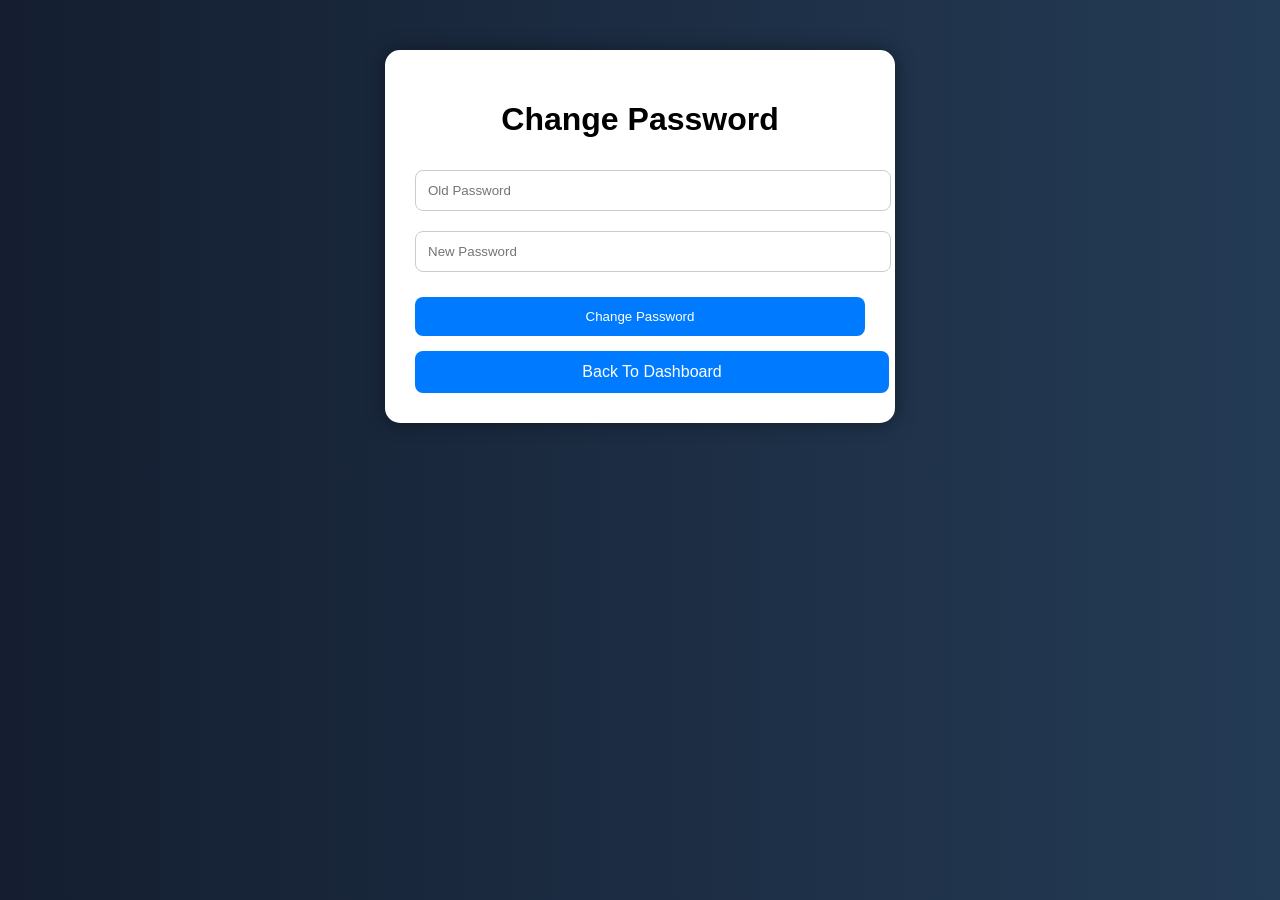
<file: templates/change_password.html>
<!DOCTYPE html>
<html>

<head>

    <title>Change Password</title>

    <link rel="stylesheet" href="/static/admin.css">

</head>

<body>

<div class="login-box">

    <h1>Change Password</h1>

    <form method="POST">

        <input
            type="password"
            name="old_password"
            placeholder="Old Password"
            required
        >

        <input
            type="password"
            name="new_password"
            placeholder="New Password"
            required
        >

        <button type="submit">
            Change Password
        </button>

    </form>

    <a href="/dashboard">
        Back To Dashboard
    </a>

</div>

</body>

</html>
</file>
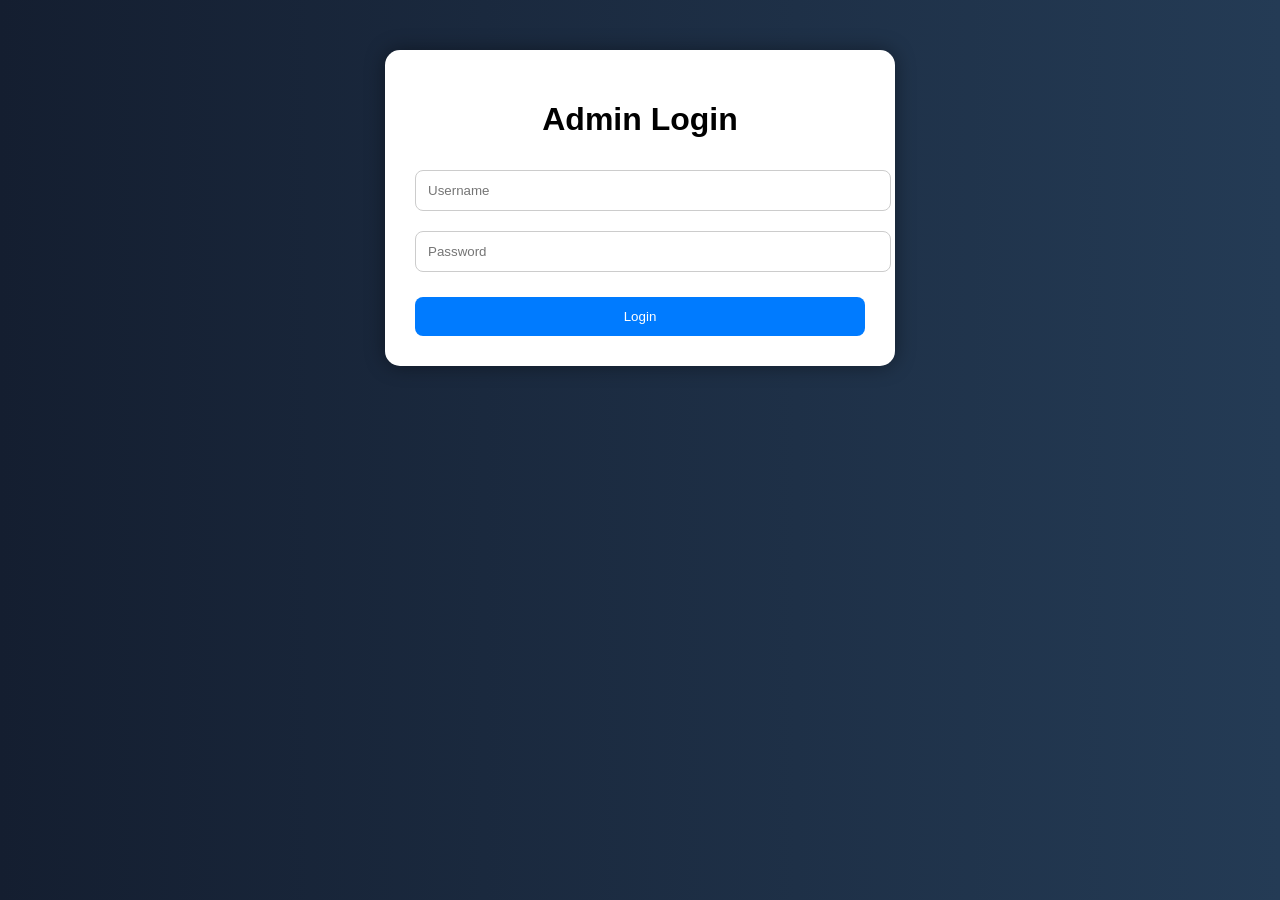
<file: templates/login.html>
<!DOCTYPE html>
<html>

<head>

    <title>Admin Login</title>

    <link rel="stylesheet" href="/static/admin.css">

</head>

<body>

<div class="login-box">

    <h1>Admin Login</h1>

    <form method="POST">

        <input
            type="text"
            name="username"
            placeholder="Username"
            required
        >

        <input
            type="password"
            name="password"
            placeholder="Password"
            required
        >

        <button type="submit">
            Login
        </button>

    </form>

</div>

</body>

</html>
</file>
<file: static/admin.css>
body{

    font-family:Arial;

    background:linear-gradient(to right,#141e30,#243b55);

    color:white;
}

.login-box,
.dashboard{

    width:450px;

    margin:50px auto;

    background:white;

    color:black;

    padding:30px;

    border-radius:15px;

    box-shadow:0px 0px 20px rgba(0,0,0,0.4);

    text-align:center;
}

input,
select{

    width:100%;

    padding:12px;

    margin:10px 0;

    border-radius:8px;

    border:1px solid #ccc;
}

button,
a{

    display:block;

    width:100%;

    padding:12px;

    margin-top:15px;

    background:#007bff;

    color:white;

    text-decoration:none;

    border:none;

    border-radius:8px;

    cursor:pointer;
}

button:hover,
a:hover{

    background:#0056b3;
}

.card{

    background:#f5f5f5;

    padding:15px;

    margin:15px 0;

    border-radius:10px;
}
.customer-container{

    width:95%;

    margin:30px auto;

    background:white;

    color:black;

    padding:30px;

    border-radius:15px;

    box-shadow:0px 0px 20px rgba(0,0,0,0.3);
}

table{

    width:100%;

    border-collapse:collapse;

    margin-top:20px;
}

table th{

    background:#007bff;

    color:white;

    padding:12px;
}

table td{

    padding:12px;

    border:1px solid #ddd;

    text-align:center;
}

.delete-btn{

    background:red !important;

    padding:8px !important;
}

.back-btn{

    width:250px !important;

    margin:auto;
}
</file>
